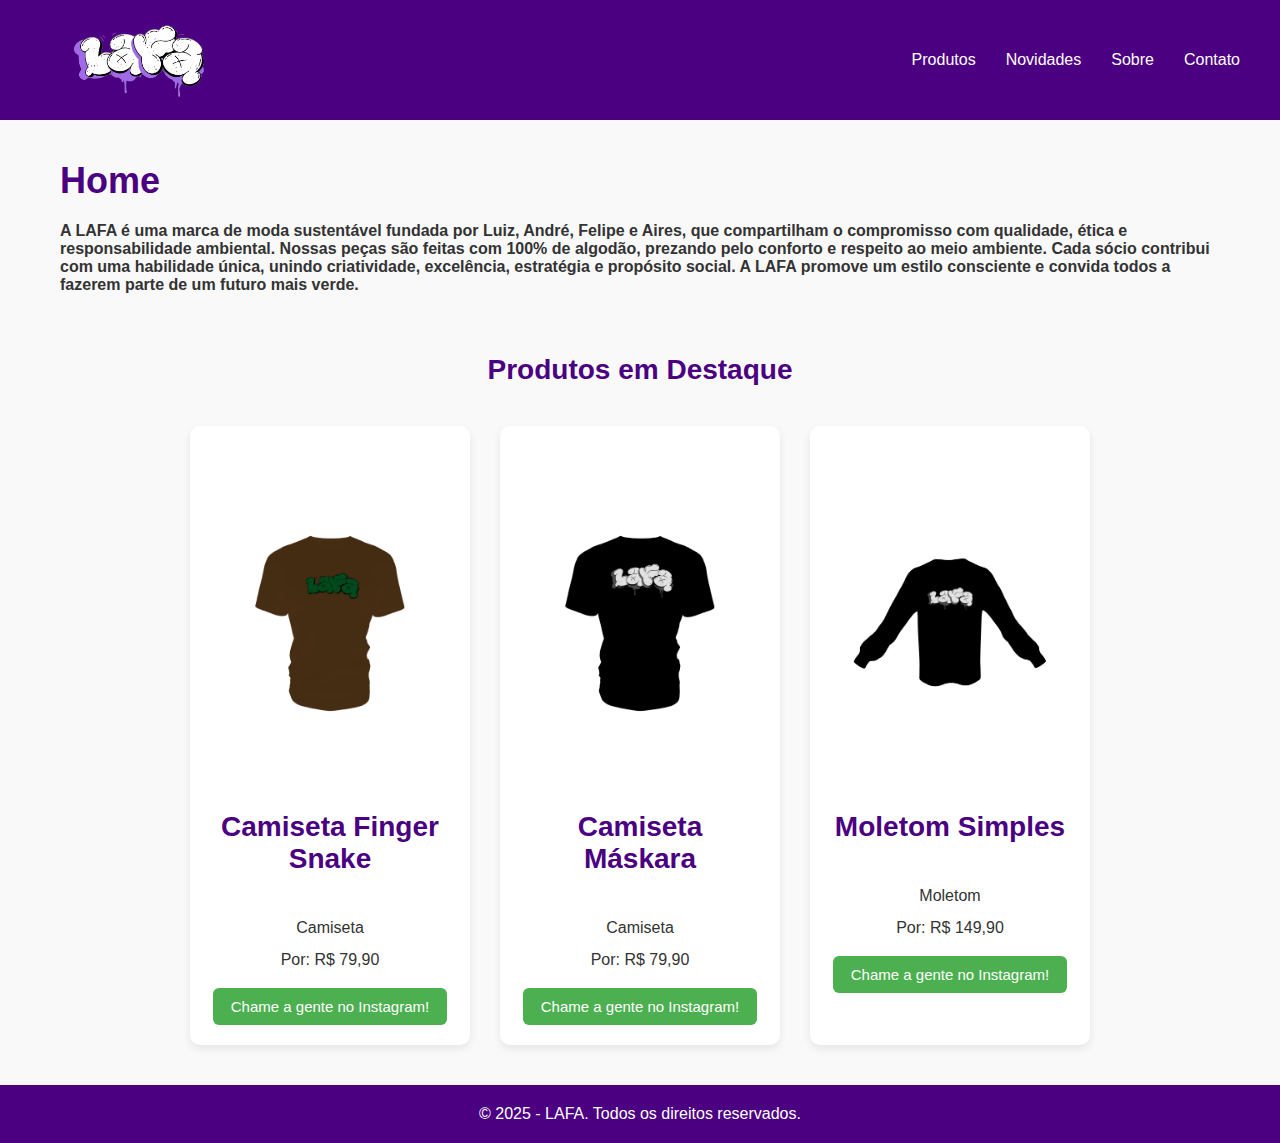
<file: html/index.html>
<!DOCTYPE html>
<html lang="pt-br">
<head>
    <meta charset="UTF-8">
    <meta name="viewport" content="width=device-width, initial-scale=1.0">
    <title>Página Principal - LAFA</title>
    <link rel="stylesheet" href="../css/index.css">
</head>
<body>
    <header>
        <img src="../img/Logo.png" height="120">
        <nav>
            <ul>
                <li><a href="produtos.html">Produtos</a></li>
                <li><a href="novidades.html">Novidades</a></li>
                <li><a href="sobre.html">Sobre</a></li>
                <li><a href="contato.html">Contato</a></li>
            </ul>
        </nav>
    </header>

    <main>
        <h1>Home</h1>
        <h4>A LAFA é uma marca de moda sustentável fundada por Luiz, André, Felipe e Aires, que compartilham o compromisso com qualidade, ética e responsabilidade ambiental. Nossas peças são feitas com 100% de algodão, prezando pelo conforto e respeito ao meio ambiente. Cada sócio contribui com uma habilidade única, unindo criatividade, excelência, estratégia e propósito social. A LAFA promove um estilo consciente e convida todos a fazerem parte de um futuro mais verde.</h4>
        <section id="produtos">
            <h2>Produtos em Destaque</h2>
            <div class="produtos-container">
                <div class="produto">
                    <div class="image-container">
                        <img src="../img/Frente marrom.png" class="image-default">
                        <img src="../img/Costas marrom.png" class="image-hover">
                    </div>
                    <h2>Camiseta Finger Snake</h2>
                    <p>Camiseta</p>
                    <p>Por: R$ 79,90</p>
                    <button onclick="redirecionar()">Chame a gente no Instagram!</button>
                </div>
                <div class="produto">
                    <div class="image-container">
                        <img src="../img/Frente preta.png" class="image-default">
                        <img src="../img/Costas preta.png" class="image-hover">
                    </div>
                    <h2>Camiseta Máskara</h2>
                    <p>Camiseta</p>
                    <p>Por: R$ 79,90</p>
                    <button onclick="redirecionar()">Chame a gente no Instagram!</button>
                </div>
                <div class="produto">
                    <div class="image-container">
                        <img src="../img/Moletom frente.png" class="image-default">
                        <img src="../img/Moletom costas.png" class="image-hover">
                    </div>
                    <h2>Moletom Simples</h2>
                    <p>Moletom</p>
                    <p>Por: R$ 149,90</p>
                    <button onclick="redirecionar()">Chame a gente no Instagram!</button>
                </div>
            </div>
        </section>
        <script>
            function redirecionar() {
                window.location.href = "https://www.instagram.com/021lafa/";
            }
        </script>

    </main>

    <footer>
        <p>&copy; 2025 - LAFA. Todos os direitos reservados.</p>
    </footer>
</body>
</html>
</file>
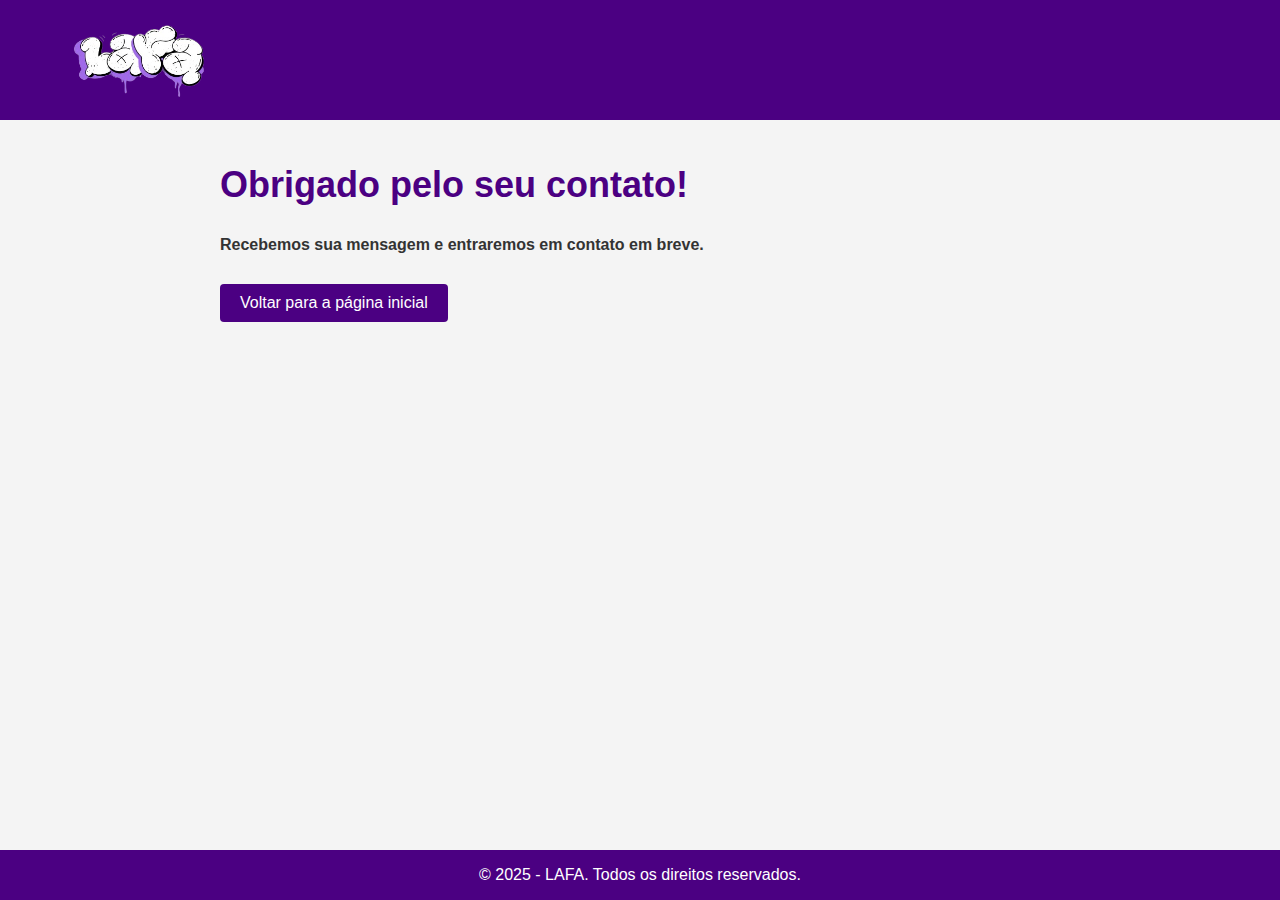
<file: html/confirmacao.html>
<!DOCTYPE html>
<html lang="pt-br">
<head>
  <meta charset="UTF-8" />
  <meta name="viewport" content="width=device-width, initial-scale=1.0"/>
  <title>Mensagem Enviada - LAFA</title>
  <link rel="stylesheet" href="../css/confirmacao.css" />
</head>
<body>
  <header>
    <img src="../img/Logo.png" alt="Logo LAFA" height="100" />
  </header>

  <main>
    <section class="confirmacao">
      <h1>Obrigado pelo seu contato!</h1>
      <p><h4>Recebemos sua mensagem e entraremos em contato em breve.</h4></p>
      <a href="index.html" class="botao-voltar">Voltar para a página inicial</a>
    </section>
  </main>

  <footer>
    <p>&copy; 2025 - LAFA. Todos os direitos reservados.</p>
  </footer>
</body>
</html>
</file>
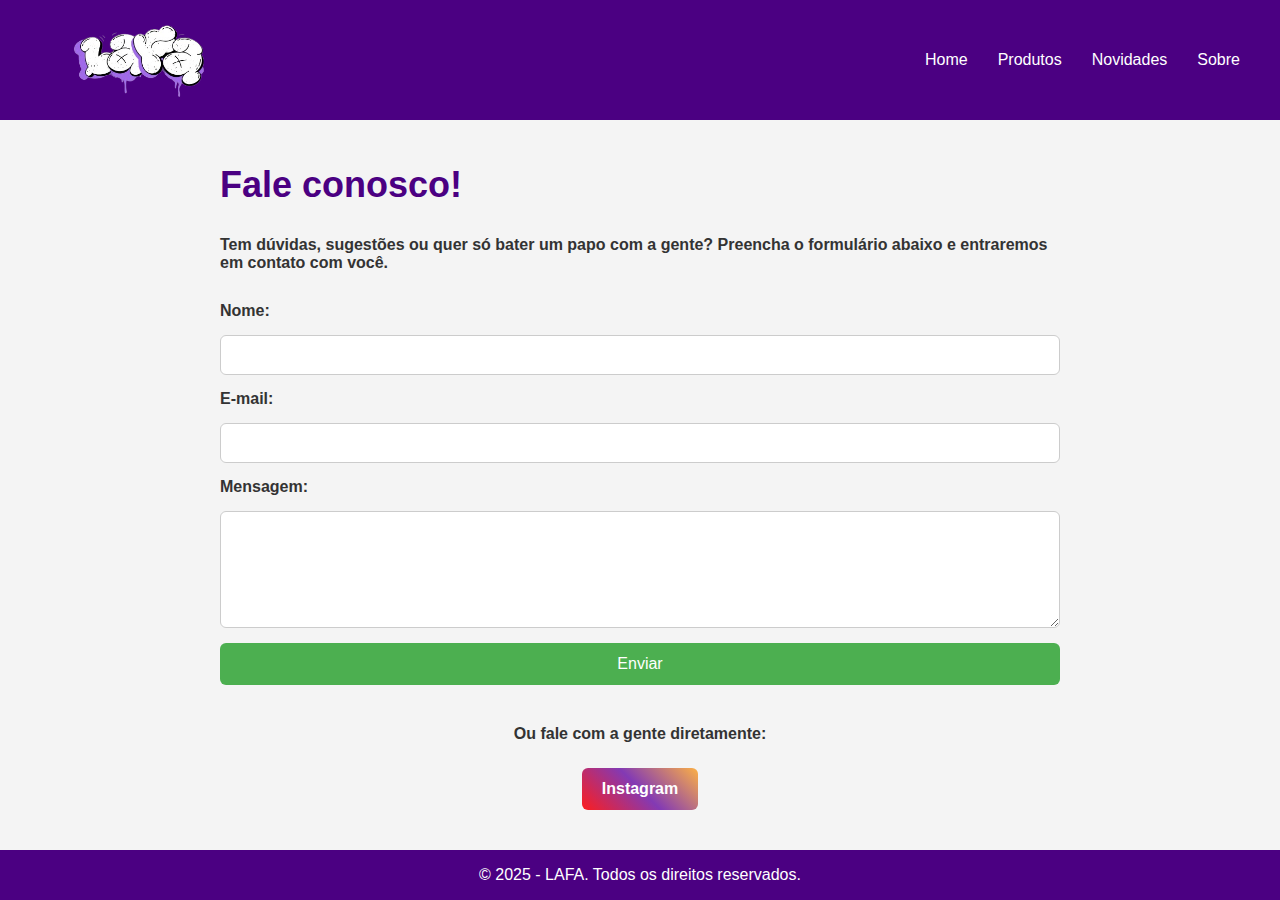
<file: html/contato.html>
<!DOCTYPE html>
<html lang="pt-br">
<head>
  <meta charset="UTF-8" />
  <meta name="viewport" content="width=device-width, initial-scale=1.0"/>
  <title>Fale Conosco - LAFA</title>
  <link rel="stylesheet" href="../css/contato.css" />
</head>
<body>
  <header>
    <img src="../img/Logo.png" alt="Logo da LAFA" height="100" />
    <nav>
      <ul>
        <li><a href="index.html">Home</a></li>
        <li><a href="produtos.html">Produtos</a></li>
        <li><a href="novidades.html">Novidades</a></li>
        <li><a href="sobre.html">Sobre</a></li>
      </ul>
    </nav>
  </header>

  <main>
    <h1>Fale conosco!</h1>
    <section class="contato">
      <p><h4>Tem dúvidas, sugestões ou quer só bater um papo com a gente? Preencha o formulário abaixo e entraremos em contato com você.</h4></p>
      <form action="confirmacao.html" method="post">
        <label for="nome"><strong>Nome:</strong></label>
        <input type="text" id="nome" name="nome" required />

        <label for="email"><strong>E-mail:</strong></label>
        <input type="email" id="email" name="email" required />

        <label for="mensagem"><strong>Mensagem:</strong></label>
        <textarea id="mensagem" name="mensagem" rows="5" required></textarea>

        <button type="submit">Enviar</a></button>
      </form>
      <div class="redes-sociais">
        <p>Ou fale com a gente diretamente:</p>
        <a href="https://www.instagram.com/021lafa/" target="_blank" class="btn-instagram">
          <i class="fab fa-instagram"></i> Instagram
        </a>
      </div>
    </section>
  </main>
  <footer>
    <p>&copy; 2025 - LAFA. Todos os direitos reservados.</p>
  </footer>
</body>
</html>
</file>
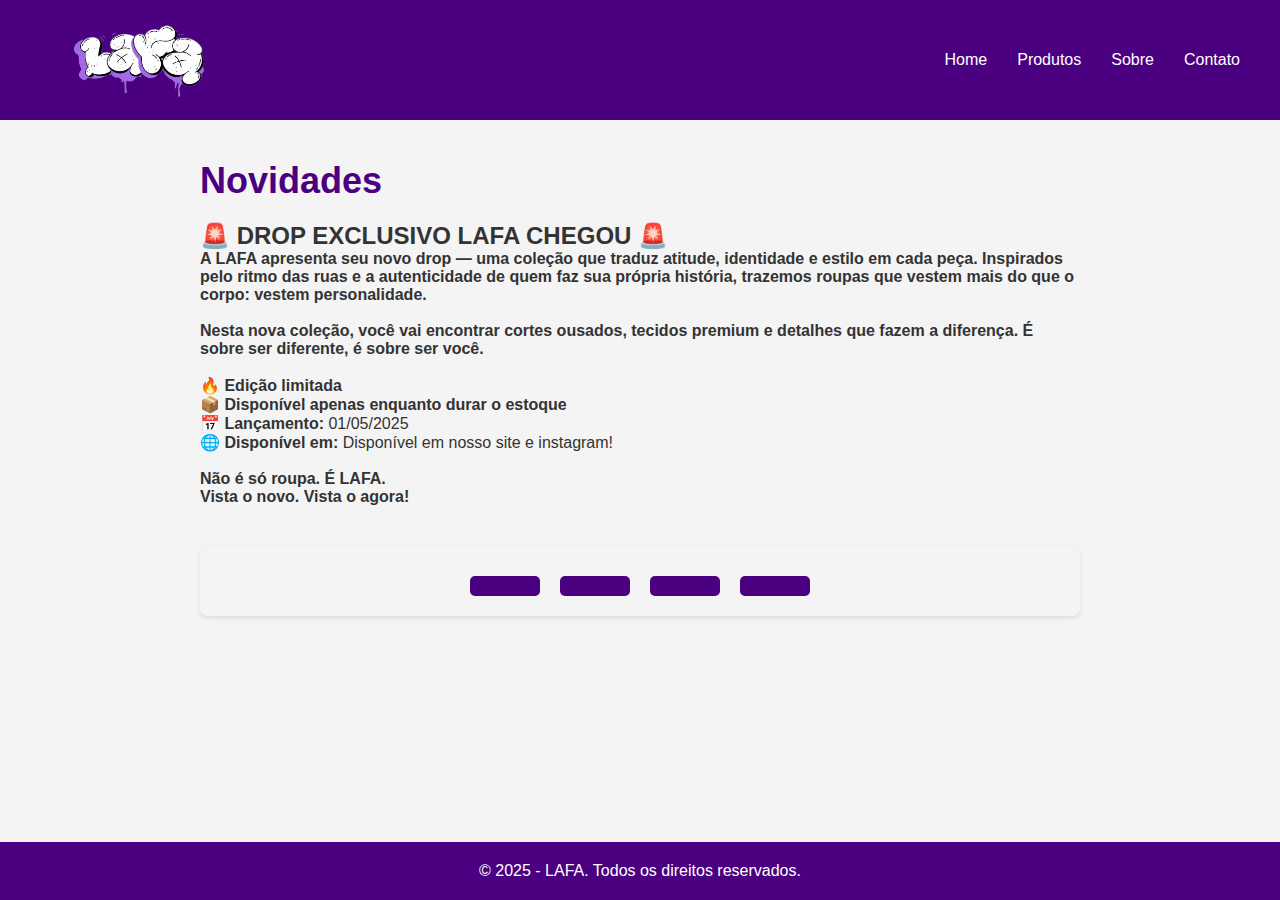
<file: html/novidades.html>
<!DOCTYPE html>
<html lang="pt-br">
<head>
    <meta charset="UTF-8">
    <meta name="viewport" content="width=device-width, initial-scale=1.0">
    <title>Página Principal - LAFA</title>
    <link rel="stylesheet" href="../css/novidades.css">
</head>
<body>
    <header>
        <img src="../img/Logo.png" height="120">
        <nav>
            <ul>
                <li><a href="index.html">Home</a></li>
                <li><a href="produtos.html">Produtos</a></li>
                <li><a href="sobre.html">Sobre</a></li>
                <li><a href="contato.html">Contato</a></li>
            </ul>
        </nav>
    </header>

    <main>
      <h1>Novidades</h1>
      <p><h2>🚨 DROP EXCLUSIVO LAFA CHEGOU 🚨</h2></p>

      <p><h4>A LAFA apresenta seu novo drop — uma coleção que traduz atitude, identidade e estilo em cada peça. Inspirados pelo ritmo das ruas e a autenticidade de quem faz sua própria história, trazemos roupas que vestem mais do que o corpo: vestem personalidade.</p>
      <br>
      <p>Nesta nova coleção, você vai encontrar cortes ousados, tecidos premium e detalhes que fazem a diferença. É sobre ser diferente, é sobre ser você.</h4></p>
      <br>
      <p><strong>&#x1F525 Edição limitada</strong></p>
      <p> <strong>&#x1F4E6 Disponível apenas enquanto durar o estoque</strong></p>
      <p> <strong>&#x1F4C5 Lançamento:</strong> 01/05/2025</p>
      <p> <strong>&#x1F310 Disponível em:</strong> Disponível em nosso site e instagram!</p>
      <br>
      <p><h4>Não é só roupa. É LAFA.</p>
      <p>Vista o novo. Vista o agora!</h4></p>
        <div id="countdown">
            <div id="timer">
              <p id="days"></p>
              <p id="hours"></p>
              <p id="minutes"></p>
              <p id="seconds"></p>
            </div>
          </div>
      
          <script>
            const targetDate = new Date("May 1, 2025 00:00:00").getTime();
      
            const interval = setInterval(function() {
              const now = new Date().getTime();
              const timeRemaining = targetDate - now;
      
              const days = Math.floor(timeRemaining / (1000 * 60 * 60 * 24));
              const hours = Math.floor((timeRemaining % (1000 * 60 * 60 * 24)) / (1000 * 60 * 60));
              const minutes = Math.floor((timeRemaining % (1000 * 60 * 60)) / (1000 * 60));
              const seconds = Math.floor((timeRemaining % (1000 * 60)) / 1000);
      
              document.getElementById("days").innerText = `${days} dias`;
              document.getElementById("hours").innerText = `${hours} horas`;
              document.getElementById("minutes").innerText = `${minutes} minutos`;
              document.getElementById("seconds").innerText = `${seconds} segundos`;
      
              if (timeRemaining < 0) {
                clearInterval(interval);
                document.getElementById("countdown").innerHTML = "<h2>O tempo acabou!</h2>";
              }
            }, 1000);
          </script>
    </main>

    <footer>
        <p>&copy; 2025 - LAFA. Todos os direitos reservados.</p>
    </footer>
</body>
</html>
</file>
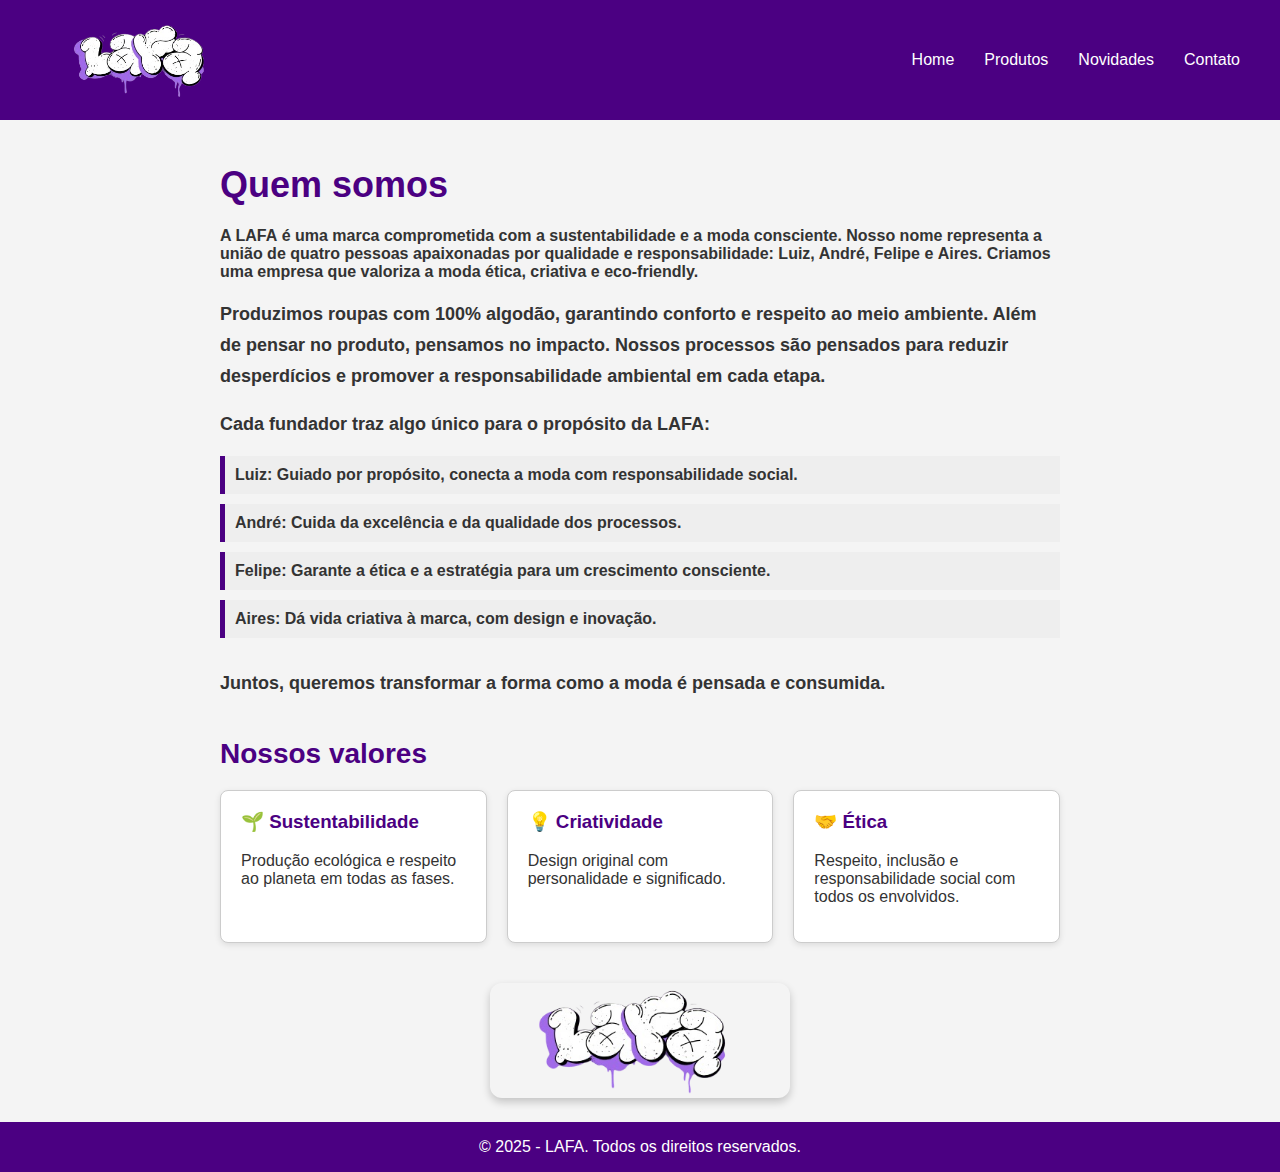
<file: html/sobre.html>
<!DOCTYPE html>
<html lang="pt-br">
<head>
  <meta charset="UTF-8">
  <meta name="viewport" content="width=device-width, initial-scale=1.0">
  <title>Sobre a LAFA</title>
  <link rel="stylesheet" href="../css/sobre.css">
</head>
<body>
  <header>
    <img src="../img/Logo.png" alt="Logo da LAFA">
    <nav>
      <ul>
        <li><a href="index.html">Home</a></li>
        <li><a href="produtos.html">Produtos</a></li>
        <li><a href="novidades.html">Novidades</a></li>
        <li><a href="contato.html">Contato</a></li>
      </ul>
    </nav>
  </header>

  <main>
    <section class="sobre">
      <h1>Quem somos</h1>
      <p><h4>A <strong>LAFA</strong> é uma marca comprometida com a sustentabilidade e a moda consciente. Nosso nome representa a união de quatro pessoas apaixonadas por qualidade e responsabilidade: <strong>Luiz, André, Felipe</strong> e <strong>Aires</strong>. Criamos uma empresa que valoriza a moda ética, criativa e eco-friendly.</p>

      <p>Produzimos roupas com <strong>100% algodão</strong>, garantindo conforto e respeito ao meio ambiente. Além de pensar no produto, pensamos no impacto. Nossos processos são pensados para reduzir desperdícios e promover a responsabilidade ambiental em cada etapa.</p>

      <p>Cada fundador traz algo único para o propósito da LAFA:</p>
      <ul class="fundadores">
        <li><strong>Luiz</strong>: Guiado por propósito, conecta a moda com responsabilidade social.</li>
        <li><strong>André</strong>: Cuida da excelência e da qualidade dos processos.</li>
        <li><strong>Felipe</strong>: Garante a ética e a estratégia para um crescimento consciente.</li>
        <li><strong>Aires</strong>: Dá vida criativa à marca, com design e inovação.</li>
      </ul>

      <p>Juntos, queremos transformar a forma como a moda é pensada e consumida.</p>
    </section>

    <section class="valores">
      <h2>Nossos valores</h2>
      <div class="valores-container">
        <div class="valor">
          <h3>&#x1F331 Sustentabilidade</h3>
          <p>Produção ecológica e respeito ao planeta em todas as fases.</p>
        </div>
        <div class="valor">
          <h3>&#x1F4A1 Criatividade</h3>
          <p>Design original com personalidade e significado.</p>
        </div>
        <div class="valor">
          <h3>&#x1F91D Ética</h3>
          <p>Respeito, inclusão e responsabilidade social com todos os envolvidos.</h4></p>
        </div>
      </div>
    </section>

    <section class="imagem-sobre">
      <img src="../img/Logo.png" alt="Logo da LAFA">
    </section>
  </main>

  <footer>
    <p>&copy; 2025 - LAFA. Todos os direitos reservados.</p>
  </footer>
</body>
</html>
</file>
<file: css/index.css>
* {
  margin: 0;
  padding: 0;
  box-sizing: border-box;
}

body {
  font-family: Arial, Helvetica, sans-serif;
  background-color: #f9f9f9;
  color: #333;
  min-height: 100vh;
  display: flex;
  flex-direction: column;
}

header {
  background-color: #4B0082;
  padding: 20px 0;
  display: flex;
  justify-content: space-between;
  align-items: center;
  padding: 20px 40px;
  flex-wrap: wrap;
}

header img {
  height: 80px;
}

nav ul {
  list-style: none;
  display: flex;
  gap: 30px;
}

nav ul li a {
  color: white;
  text-decoration: none;
  font-weight: 500;
  font-size: 16px;
  transition: color 0.3s;
}

nav ul li a:hover {
  color: #FFD700;
}

main {
  max-width: 1200px;
  margin: 40px auto;
  padding: 0 20px;
  flex: 1;
}

main h1 {
  font-size: 36px;
  margin-bottom: 20px;
  color: #4B0082;
}

main p {
  line-height: 1.6;
  font-size: 18px;
  margin-bottom: 30px;
}

#produtos {
  margin-top: 60px;
}

#produtos h2 {
  font-size: 28px;
  text-align: center;
  margin-bottom: 40px;
  color: #4B0082;
}

.produtos-container {
  display: flex;
  flex-wrap: wrap;
  justify-content: center;
  gap: 30px;
}

.produto {
  background-color: white;
  border-radius: 10px;
  padding: 20px;
  width: 280px;
  text-align: center;
  box-shadow: 0 4px 8px rgba(0,0,0,0.08);
  transition: transform 0.3s ease;
}

.produto .image-container {
  position: relative;
  width: 200px;
  height: 350px;
  overflow: hidden;
  margin: 0 auto 15px auto;
}

.produto .image-container img {
  width: 100%;
  height: 100%;
  object-fit: contain;
  display: block;
  transition: opacity 0.3s ease;
}

.produto .image-default {
  opacity: 1;
  position: absolute;
  top: 0;
  left: 0;
}

.produto .image-hover {
  opacity: 0;
  position: absolute;
  top: 0;
  left: 0;
}

.produto .image-container:hover .image-default {
  opacity: 0;
}

.produto .image-container:hover .image-hover {
  opacity: 1;
}

.produto h2 {
  margin: 10px 0;
}

.produto p {
  margin-bottom: 10px;
}

.produto button {
  background-color: #4CAF50;
  color: white;
  border: none;
  padding: 10px 20px;
  cursor: pointer;
  border-radius: 4px;
  transition: background-color 0.3s;
}

.produto button:hover {
  background-color: #45a049;
}


.image-container {
  position: relative;
  width: 100%;
  height: auto;
  margin-bottom: 15px;
  overflow: hidden;
  border-radius: 8px;
}

.image-container img {
  width: 100%;
  height: auto;
  object-fit: contain;
  display: block;
  position: relative;
  transition: opacity 0.3s ease;
}

.image-default {
  opacity: 1;
}

.image-hover {
  opacity: 0;
}

.image-container:hover .image-default {
  opacity: 0;
}

.image-container:hover .image-hover {
  opacity: 1;
}

.produto h2 {
  font-size: 20px;
  margin-bottom: 8px;
  color: #333;
}

.produto p {
  font-size: 16px;
  margin-bottom: 6px;
}

.produto button {
  background-color: #4CAF50;
  color: white;
  border: none;
  padding: 10px 18px;
  border-radius: 6px;
  font-size: 15px;
  cursor: pointer;
  transition: background-color 0.3s ease;
  margin-top: 10px;
}

.produto button:hover {
  background-color: #3e8e41;
}

footer {
  background-color: #4B0082;
  color: white;
  text-align: center;
  padding: 20px;
}
</file>
<file: css/confirmacao.css>
body {
    font-family: Arial, Helvetica, sans-serif;
    margin: 0;
    padding: 0;
    background-color: #f4f4f4;
    color: #333;
    display: flex;
    flex-direction: column;
    min-height: 100vh;
    overflow-x: hidden;
  }
  
  * {
    box-sizing: border-box;
  }
  
  header {
    background-color: #4B0082;
    padding: 20px 0;
    display: flex;
    justify-content: space-between;
    align-items: center;
    padding: 20px 40px;
    flex-wrap: wrap;
  }
  
  header img {
    height: 80px;
  }
  
  nav ul {
    list-style: none;
    display: flex;
    gap: 30px;
  }
  
  nav ul li a {
    color: white;
    text-decoration: none;
    font-weight: 500;
    font-size: 16px;
    transition: color 0.3s;
  }
  
  nav ul li a:hover {
    color: #FFD700;
  }
  
  main {
    margin-right: 200px;
    margin-left: 200px;
    flex: 1;
    padding: 20px;
  }

  main h1 {
    font-size: 36px;
    margin-bottom: 20px;
    color: #4B0082;
  }

  .confirmacao h1 {
    margin-bottom: 20px;
  }
  
  .confirmacao p {
    margin-bottom: 30px;
  }
  
  .botao-voltar {
    display: inline-block;
    padding: 10px 20px;
    background-color: #4B0082;
    color: white;
    text-decoration: none;
    border-radius: 4px;
  }
  
  .botao-voltar:hover {
    background-color: #6A0DAD;
  }

  footer {
    background: #4B0082;
    color: white;
    text-align: center;
    display: flex;
    justify-content: center;
    align-items: center;
    width: 100%;
  }
</file>
<file: css/contato.css>
body {
    font-family: Arial, Helvetica, sans-serif;
    margin: 0;
    padding: 0;
    background-color: #f4f4f4;
    color: #333;
    display: flex;
    flex-direction: column;
    min-height: 100vh;
    overflow-x: hidden;
  }
  
  * {
    box-sizing: border-box;
  }
  
  header {
    background-color: #4B0082;
    padding: 20px 0;
    display: flex;
    justify-content: space-between;
    align-items: center;
    padding: 20px 40px;
    flex-wrap: wrap;
  }
  
  header img {
    height: 80px;
  }
  
  nav ul {
    list-style: none;
    display: flex;
    gap: 30px;
  }
  
  nav ul li a {
    color: white;
    text-decoration: none;
    font-weight: 500;
    font-size: 16px;
    transition: color 0.3s;
  }
  
  nav ul li a:hover {
    color: #FFD700;
  }
  
  main {
    margin-right: 200px;
    margin-left: 200px;
    flex: 1;
    padding: 20px;
  }

  main h1 {
    font-size: 36px;
    margin-bottom: 20px;
    color: #4B0082;
  }

  .contato h1 {
    font-size: 2rem;
    margin-bottom: 10px;
  }
  
  .contato p {
    margin-bottom: 30px;
    font-size: 1rem;
  }
  
  form {
    display: flex;
    flex-direction: column;
    gap: 15px;
  }
  
  input, textarea {
    padding: 10px;
    border: 1px solid #ccc;
    border-radius: 6px;
    font-size: 1rem;
  }
  
  button {
    padding: 12px;
    background-color: #4CAF50;
    color: white;
    border: none;
    border-radius: 6px;
    font-size: 1rem;
    cursor: pointer;
    transition: background-color 0.3s ease;
  }
  
  button:hover {
    background-color: #45a049;
  }

  .redes-sociais {
    margin-top: 40px;
    text-align: center;
  }
  
  .redes-sociais p {
    margin-bottom: 15px;
    font-weight: bold;
  }
  
  .redes-sociais a {
    display: inline-block;
    margin: 10px;
    padding: 12px 20px;
    border-radius: 6px;
    text-decoration: none;
    color: white;
    font-weight: bold;
    transition: background-color 0.3s ease;
  }
  
  
  .btn-instagram {
    background: linear-gradient(45deg, #fd1d1d, #833ab4, #fcb045);
  }
  
  .btn-instagram:hover {
    opacity: 0.9;
  }
  
  footer {
    background: #4B0082;
    color: white;
    text-align: center;
    display: flex;
    justify-content: center;
    align-items: center;
    width: 100%;
  }
</file>
<file: css/novidades.css>
* {
    margin: 0;
    padding: 0;
    box-sizing: border-box;
}

body {
    font-family: Arial, Helvetica, sans-serif;
    background-color: #f4f4f4;
    color: #333;
    display: flex;
    flex-direction: column;
    min-height: 100vh;
    overflow-x: hidden;
}

header {
    background-color: #4B0082;
    padding: 20px 0;
    display: flex;
    justify-content: space-between;
    align-items: center;
    padding: 20px 40px;
    flex-wrap: wrap;
}

header img {
    height: 80px;
}

nav ul {
    list-style: none;
    display: flex;
    gap: 30px;
}

nav ul li a {
    color: white;
    text-decoration: none;
    font-weight: 500;
    font-size: 16px;
    transition: color 0.3s;
}

nav ul li a:hover {
    color: #FFD700;
}
main {
    flex: 1;
    padding: 40px 200px;
}

main h1 {
    font-size: 36px;
    margin-bottom: 20px;
    color: #4B0082;
}

#produtos {
    padding: 40px 0;
}

#produtos h2 {
    text-align: center;
    margin-bottom: 30px;
}

.produtos-container {
    display: flex;
    flex-wrap: wrap;
    gap: 30px;
    justify-content: center;
}

.produto {
    background-color: white;
    border: 1px solid #ddd;
    border-radius: 8px;
    padding: 20px;
    text-align: center;
    width: 280px;
    box-shadow: 0 2px 8px rgba(0, 0, 0, 0.1);
    transition: transform 0.3s;
}

.produto:hover {
    transform: translateY(-5px);
}

.image-container {
    position: relative;
    width: 100%;
    height: auto;
    margin-bottom: 15px;
    overflow: hidden;
    border-radius: 8px;
}

.image-container img {
    width: 100%;
    height: auto;
    object-fit: contain;
    display: block;
    transition: opacity 0.3s ease;
    position: relative;
}

.produto h2 {
    margin: 10px 0;
    font-size: 1.2rem;
}

.produto p {
    margin-bottom: 10px;
    font-size: 1rem;
}

.produto button {
    background-color: #4CAF50;
    color: white;
    border: none;
    padding: 10px 20px;
    margin-top: 10px;
    cursor: pointer;
    border-radius: 4px;
    font-size: 1rem;
    transition: background-color 0.3s;
}

.produto button:hover {
    background-color: #45a049;
}

footer {
    background-color: #4B0082;
    color: white;
    text-align: center;
    padding: 20px;
    margin-top: auto;
    width: 100%;
}

#countdown {
    text-align: center;
    background-color: #f4f4f4;
    padding: 20px;
    border-radius: 8px;
    box-shadow: 0 2px 5px rgba(0, 0, 0, 0.1);
    margin-top: 40px;
}

#timer {
    display: flex;
    justify-content: center;
    gap: 20px;
    font-size: 2rem;
    margin-top: 10px;
}

#timer p {
    background-color: #4B0082;
    color: white;
    padding: 10px 20px;
    border-radius: 5px;
    font-weight: bold;
    min-width: 70px;
}
</file>
<file: css/sobre.css>
body {
  font-family: Arial, Helvetica, sans-serif;
    margin: 0;
    padding: 0;
    background-color: #f4f4f4;
    color: #333;
    display: flex;
    flex-direction: column;
    min-height: 100vh;
    overflow-x: hidden;
  }
  
  * {
    box-sizing: border-box;
  }
  
header {
  background-color: #4B0082;
  padding: 20px 0;
  display: flex;
  justify-content: space-between;
  align-items: center;
  padding: 20px 40px;
  flex-wrap: wrap;
}

header img {
  height: 80px;
}

nav ul {
  list-style: none;
  display: flex;
  gap: 30px;
}

nav ul li a {
  color: white;
  text-decoration: none;
  font-weight: 500;
  font-size: 16px;
  transition: color 0.3s;
}

nav ul li a:hover {
  color: #FFD700;
}

main h1 {
  font-size: 36px;
  margin-bottom: 20px;
  color: #4B0082;
}
  
main {
  margin-right: 200px;
  margin-left: 200px;
  flex: 1;
  padding: 20px;
}

footer {
  background: #4B0082;
  color: white;
  text-align: center;
  display: flex;
  justify-content: center;
  align-items: center;
  width: 100%;
}

.sobre p {
  font-size: 18px;
  line-height: 1.7;
  margin-bottom: 16px;
}

.fundadores {
  list-style: none;
  padding: 0;
  margin-bottom: 30px;
}

.fundadores li {
  background-color: #eee;
  padding: 10px;
  margin-bottom: 10px;
  border-left: 5px solid #4B0082;
}

.valores {
  margin-top: 40px;
}

.valores h2 {
  color: #4B0082;
  font-size: 28px;
  margin-bottom: 20px;
}

.valores-container {
  display: flex;
  flex-wrap: wrap;
  gap: 20px;
}

.valor {
  background-color: #ffffff;
  border: 1px solid #ccc;
  border-radius: 8px;
  padding: 20px;
  flex: 1 1 250px;
  box-shadow: 0 2px 6px rgba(0, 0, 0, 0.1);
}

.valor h3 {
  margin-top: 0;
  color: #4B0082;
}

.imagem-sobre {
  text-align: center;
  margin-top: 40px;
}

.imagem-sobre img {
  max-width: 300px;
  width: 100%;
  border-radius: 12px;
  box-shadow: 0 4px 8px rgba(0, 0, 0, 0.2);
}
</file>
